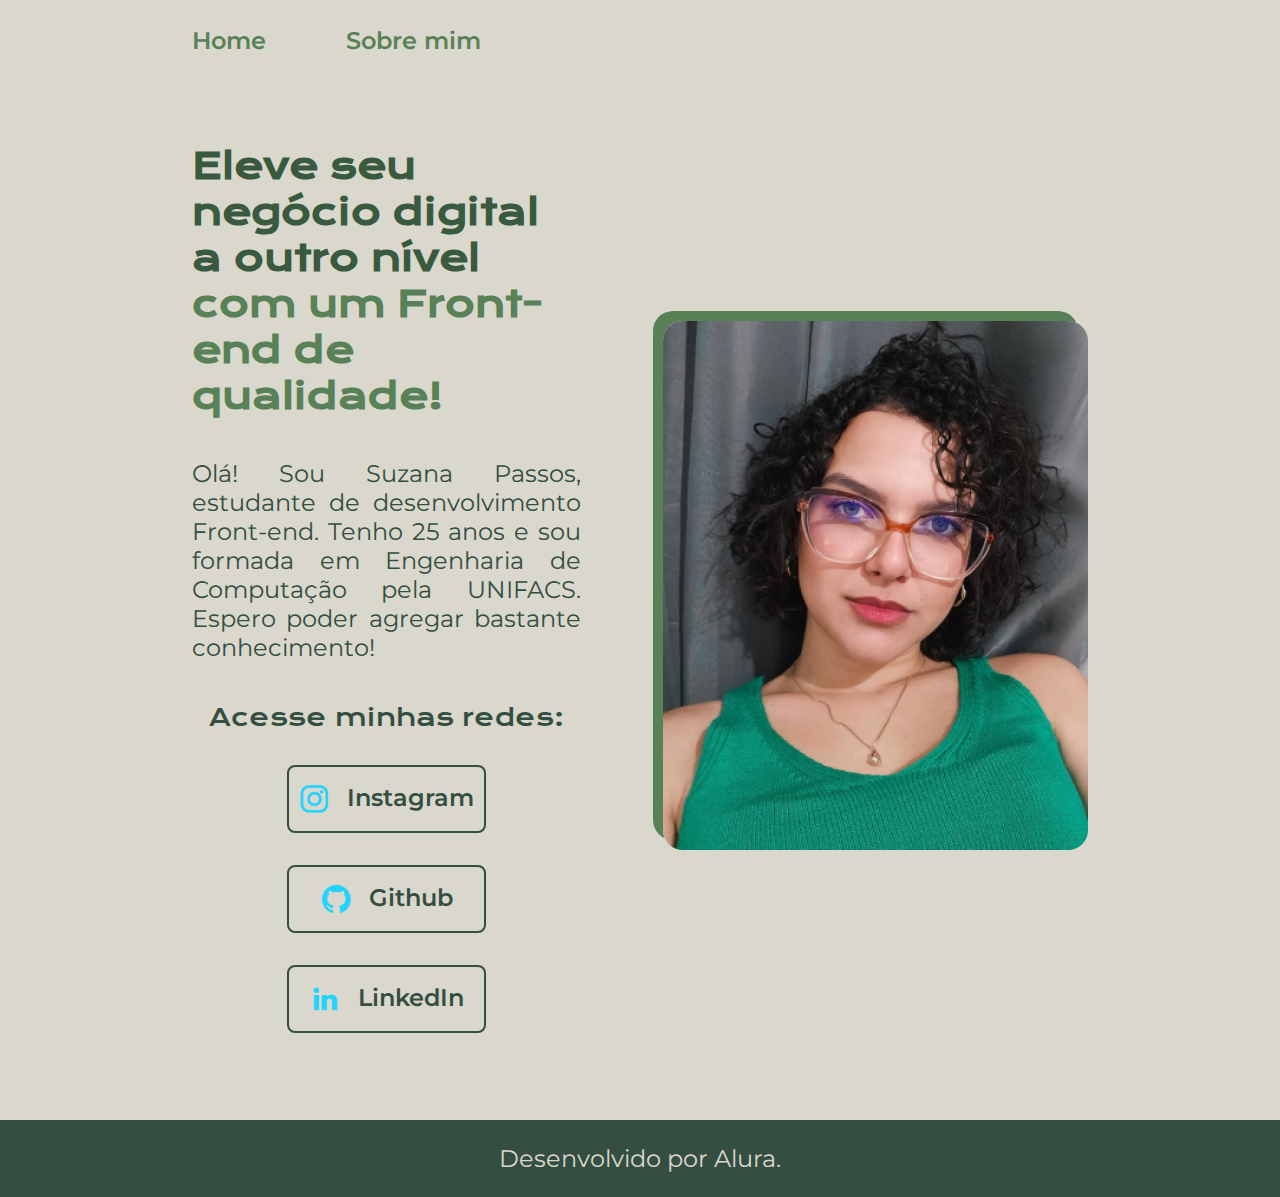
<file: index.html>
<!DOCTYPE html>
<html lang="pt-br">
<head>
    <meta charset="UTF-8">
    <meta http-equiv="X-UA-Compatible" content="IE=edge">
    <meta name="viewport" content="width=device-width, initial-scale=1.0">
    <title>Portfólio</title>
    <link rel="stylesheet" href="./styles/style.css">
</head>
<body>
    <header class="cabecalho">
        <nav class="cabecalho__menu">
            <a href="index.html" class="cabecalho__menu__link">Home</a>
            <a href="about.html" class="cabecalho__menu__link">Sobre mim</a>
        </nav>
    </header>
    <main class="conteudo">
        <section class="conteudo__texto">
            <h1 class="conteudo__texto__titulo">Eleve seu negócio digital a outro nível <span class="titulo-destaque">com um Front-end de qualidade!</span></h1>
            <p class="conteudo__texto__apresentacao">Olá! Sou Suzana Passos, estudante de desenvolvimento Front-end. Tenho 25 anos e sou formada em Engenharia de Computação pela UNIFACS. Espero poder agregar bastante conhecimento!</p>
            <div class="conteudo__botoes">
                <h2 class="conteudo__botoes__titulo">Acesse minhas redes:</h2>
                <a class="conteudo__botoes__botao" href="https://instagram.com/suzanapassos1" target="_blank">
                    <img src="./assets/instagram.png" alt="">
                    Instagram
                </a>
                <a class="conteudo__botoes__botao" href="https://github.com/suzanapassos" target="_blank">
                    <img src="./assets/github.png" alt="">
                    Github
                </a>
                <a class="conteudo__botoes__botao" href="https://www.linkedin.com/in/suzana-passos1" target="_blank">
                    <img src="./assets/linkedin.png" alt="">
                    LinkedIn
                </a>
            </div>   
        </section>
        
        <section class="conteudo__imagem">
            <img class="apresentacao__imagem" src="./assets/imagem2.png" alt="">
        </section>
    </main>
    <footer class="rodape">
        <p>Desenvolvido por Alura.</p>
    </footer>
</body>
</html>
</file>
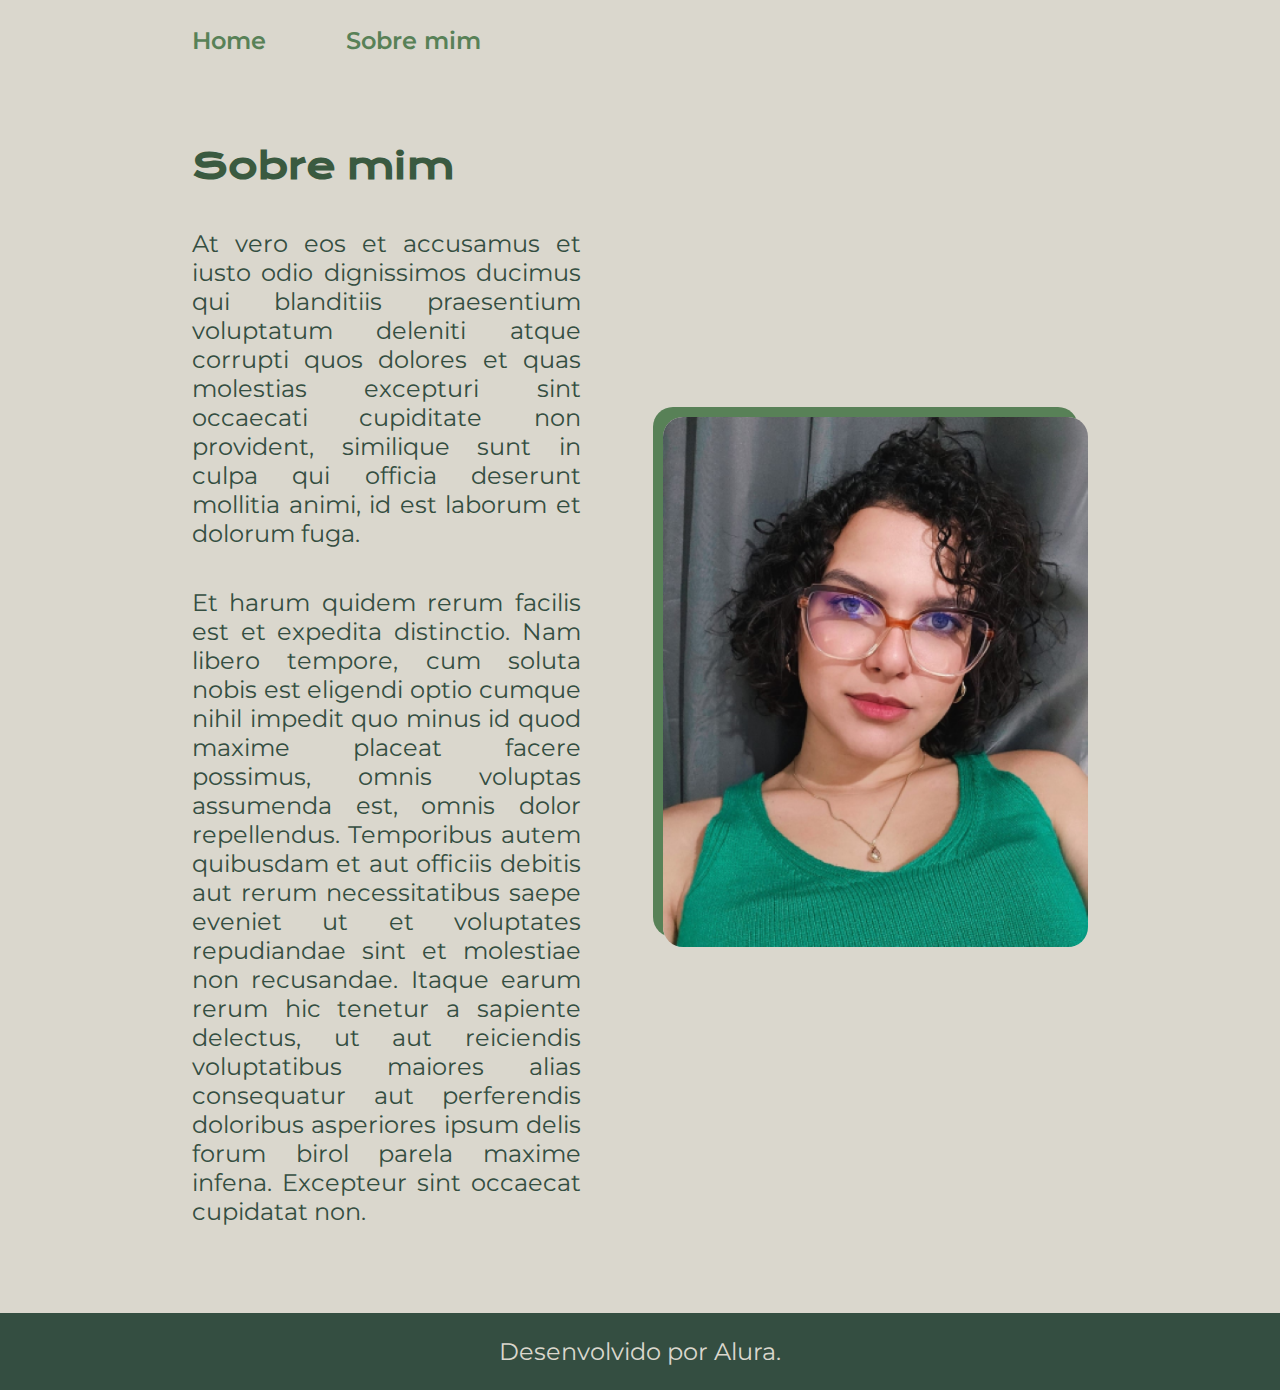
<file: about.html>
<!DOCTYPE html>
<html lang="pt-br">
<head>
    <meta charset="UTF-8">
    <meta http-equiv="X-UA-Compatible" content="IE=edge">
    <meta name="viewport" content="width=device-width, initial-scale=1.0">
    <title>Sobre mim</title>
    <link rel="stylesheet" href="./styles/style.css">
</head>
<body>
    <body>
        <header class="cabecalho">
            <nav class="cabecalho__menu">
                <a href="index.html" class="cabecalho__menu__link">Home</a>
                <a href="about.html" class="cabecalho__menu__link">Sobre mim</a>
            </nav>
        </header>

        <main class="conteudo">
            <section class="conteudo__texto">
                <h1 class="conteudo__texto__titulo">Sobre mim</h1>
                <p class="conteudo__texto__apresentacao">At vero eos et accusamus et iusto odio dignissimos ducimus qui blanditiis praesentium voluptatum deleniti atque corrupti quos dolores et quas molestias excepturi sint occaecati cupiditate non provident, similique sunt in culpa qui officia deserunt mollitia animi, id est laborum et dolorum fuga.</p>
                <p class="conteudo__texto__apresentacao">Et harum quidem rerum facilis est et expedita distinctio. Nam libero tempore, cum soluta nobis est eligendi optio cumque nihil impedit quo minus id quod maxime placeat facere possimus, omnis voluptas assumenda est, omnis dolor repellendus. Temporibus autem quibusdam et aut officiis debitis aut rerum necessitatibus saepe eveniet ut et voluptates repudiandae sint et molestiae non recusandae. Itaque earum rerum hic tenetur a sapiente delectus, ut aut reiciendis voluptatibus maiores alias consequatur aut perferendis doloribus asperiores ipsum delis forum birol parela maxime infena. Excepteur sint occaecat cupidatat non.</p>
            </section>
            <section class="conteudo__imagem">
                <img class="apresentacao__imagem" src="./assets/imagem2.png" alt="">
            </section>
        </main>

        <footer class="rodape">
            <p>Desenvolvido por Alura.</p>
        </footer>
    </body>
</body>
</html>
</file>
<file: styles/style.css>
/* @import url(reset.css); */
/* link das cores: https://coolors.co/palette/dad7cd-a3b18a-588157-3a5a40-344e41 */
@import url('https://fonts.googleapis.com/css2?family=Krona+One&family=Montserrat:wght@400;600&display=swap');

:root{
    --cor-primaria: #dad7cd;
    --cor-secundaria: #344e41;
    --cor-terciaria: #588157;
    --cor-quartenaria: #3A5A40;

    --font-principal: 'Krona One', sans-serif;
    --font-secundaria: 'Montserrat', sans-serif;
}

* {
    margin: 0;
    padding: 0;
}

body{
    box-sizing: border-box;
    background-color: var(--cor-primaria);
    color: var(--cor-secundaria);
}


.cabecalho {
    padding: 2% 0 0 15%;
}

.cabecalho__menu{
    display: flex;
    gap: 80px;
}

.cabecalho__menu__link {
    font-family: var(--font-secundaria);
    font-size: 1.5rem;
    font-weight: 600;
    color: var(--cor-terciaria);
    text-decoration: none;
}

.conteudo {
    padding: 6.87% 15%;
    display: flex;
    align-items: center;
    justify-content: space-between;
    gap: 82px;
}

.conteudo__texto {
    width: 50%;
    display: flex;
    flex-direction: column;
    gap: 40px;
}

.conteudo__texto__titulo{
    color: var(--cor-quartenaria);
    font-size: 2.25rem;
    font-family: var(--font-principal);
}

.titulo-destaque{
    color: var(--cor-terciaria);
}

.conteudo__texto__apresentacao {
    font-size: 1.5rem;
    font-family: var(--font-secundaria);
    text-align: justify;
}

.conteudo__botoes {
    display: flex;
    flex-direction: column;
    align-items: center;
    gap: 32px;
}

.conteudo__botoes__botao {
    display: flex;
    justify-content: center;
    gap: 16px;
    color: var(--cor-secundaria);
    text-decoration: none;
    width: 50%;
    text-align: center;
    border-radius: 8px;
    font-size: 1.5rem;
    font-family: var(--font-secundaria);
    font-weight: 600;
    padding: 16px 0;
    border: 2px solid var(--cor-secundaria);
}

.conteudo__botoes__botao:hover {
    background-color: var(--cor-secundaria);
    color: var(--cor-primaria); 
}

.conteudo__botoes__titulo{
    font-size: 1.5rem;
    font-family: var(--font-principal);
    font-weight: 400;
}


.conteudo__imagem img{
    border-radius: 20px;
    box-shadow: -10px -10px var(--cor-terciaria);
}

.apresentacao__imagem {
    width: 100%;
}

.rodape{
    padding: 24px;
    color: var(--cor-primaria);
    background-color: var(--cor-secundaria);
    text-align: center;
    font-size: 1.5rem;
    font-family: var(--font-secundaria);
    font-weight: 400;
}

@media (max-width: 1200px) {
    .cabecalho {
        padding: 10%;
    }

    .cabecalho__menu {
        justify-content: center;
    }
    
    .conteudo {
        flex-direction: column-reverse;
        padding: 5%;
    }

    .conteudo__texto {
        width: auto;
    }
}
</file>
